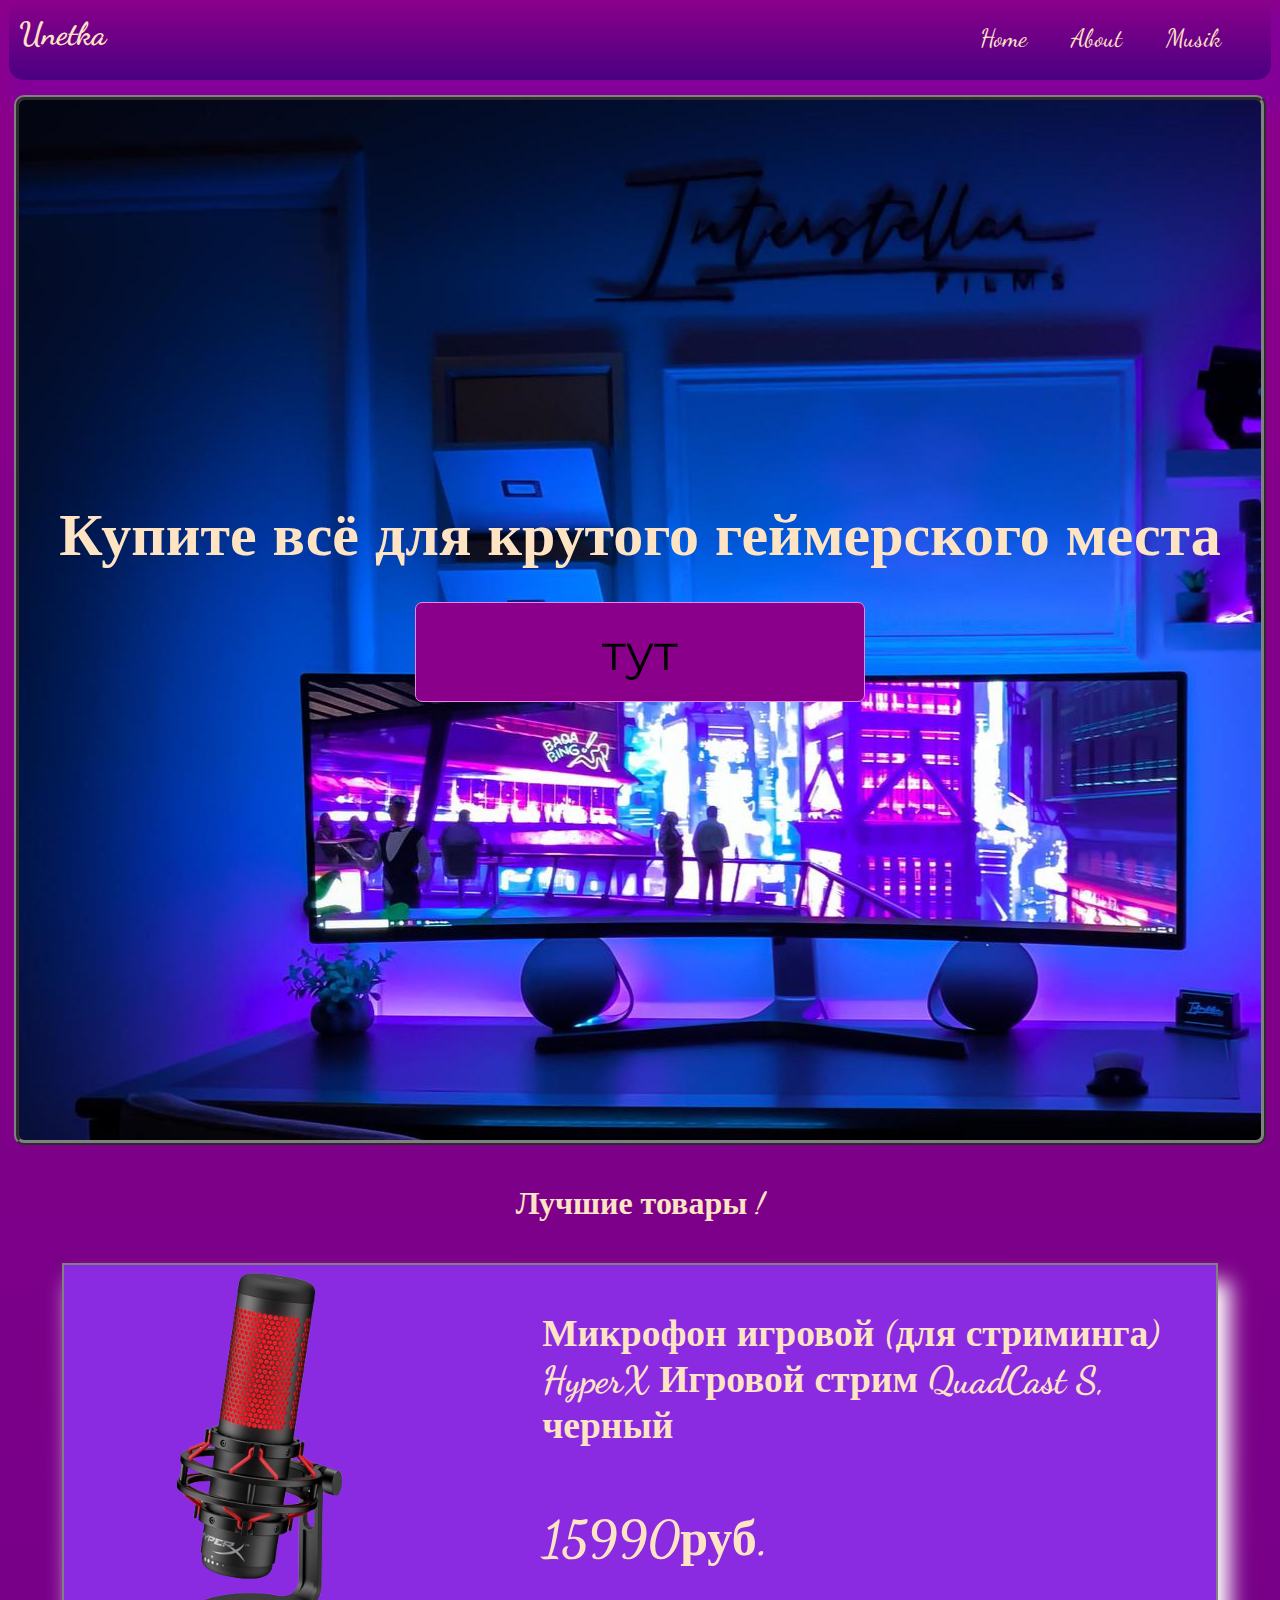
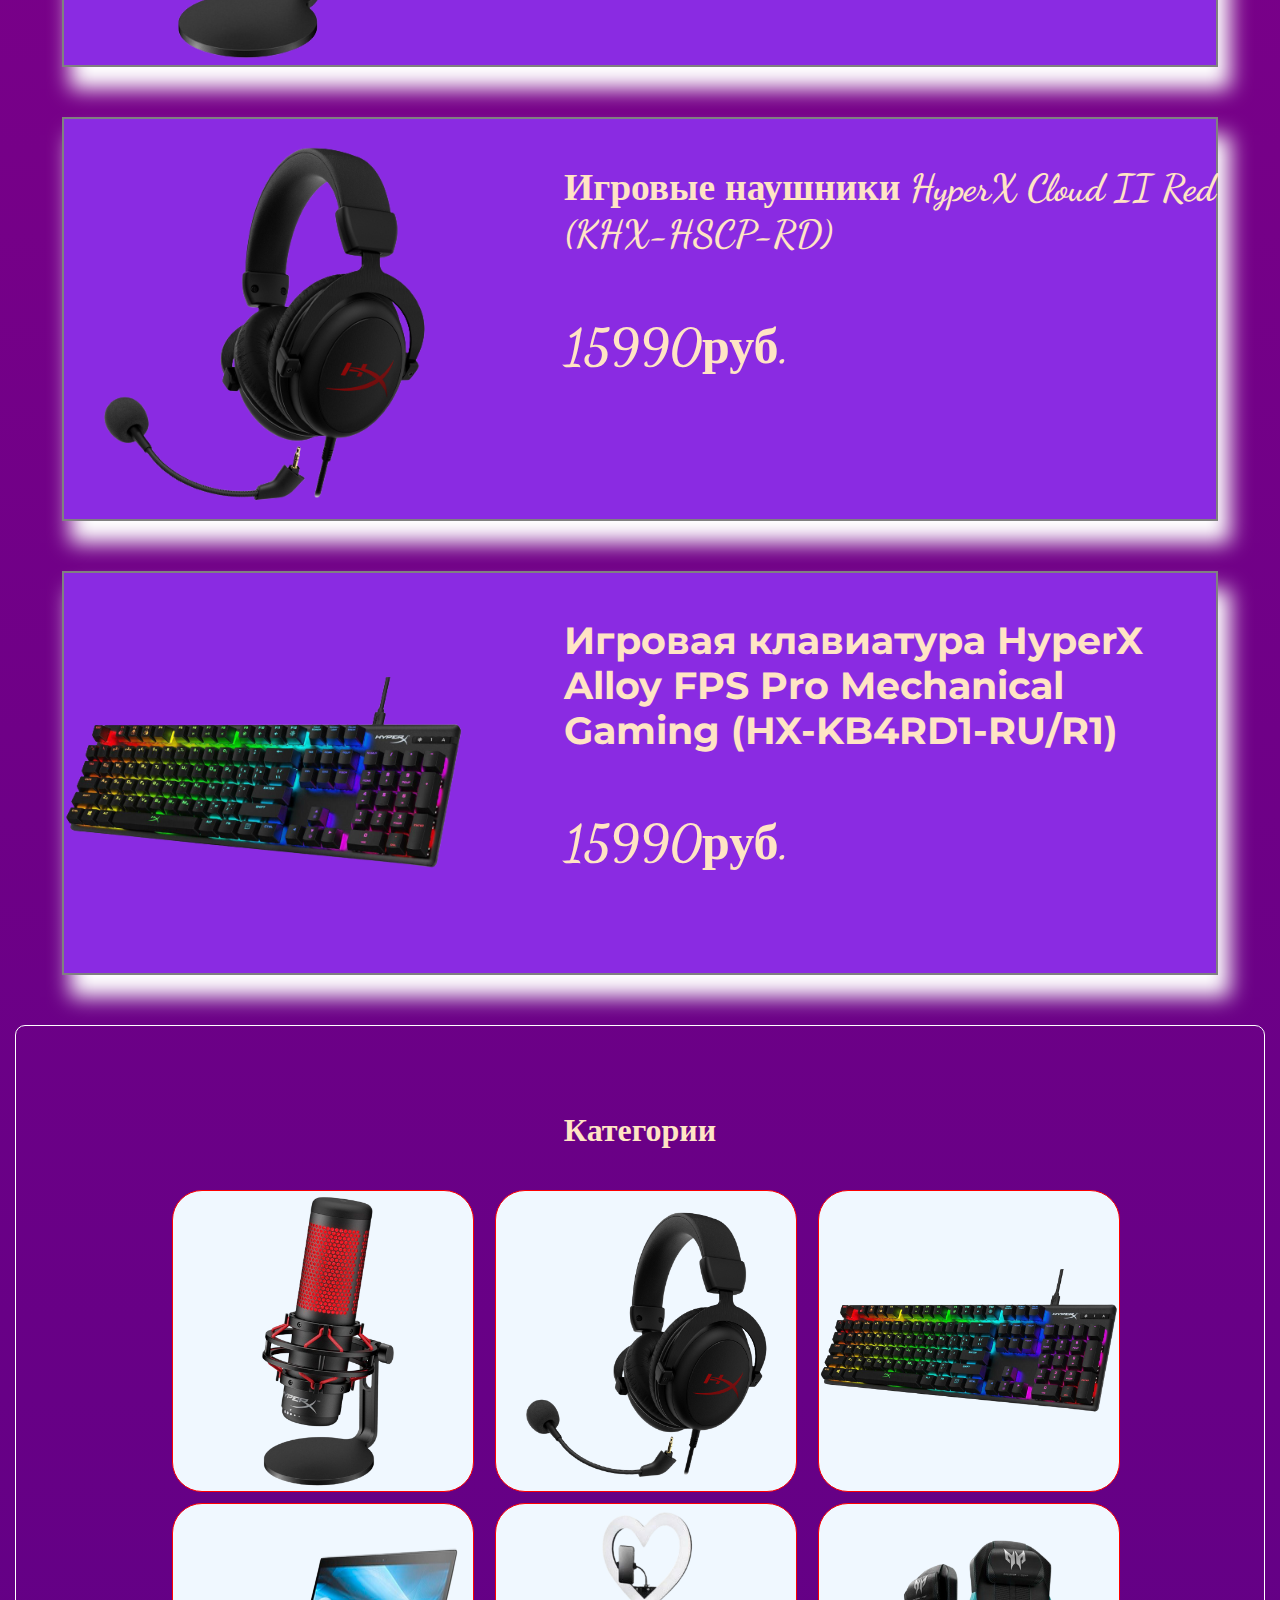
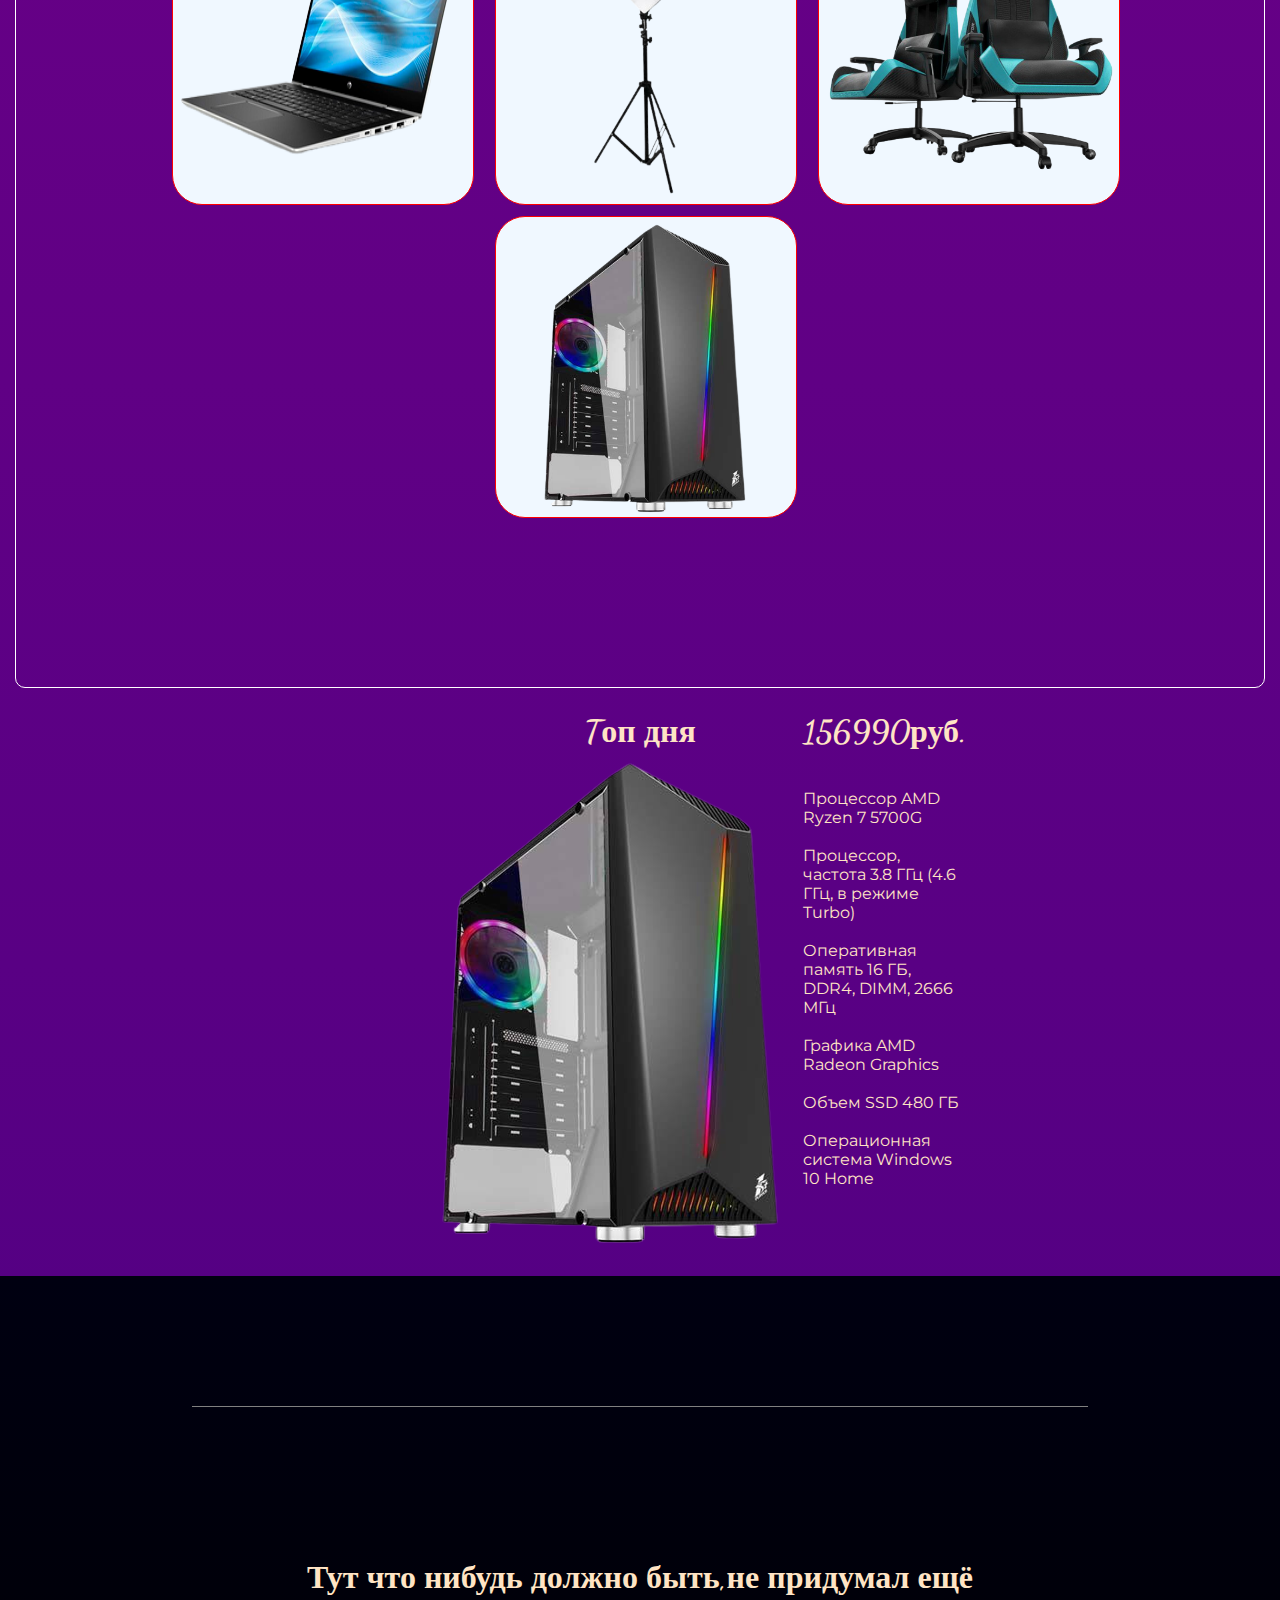
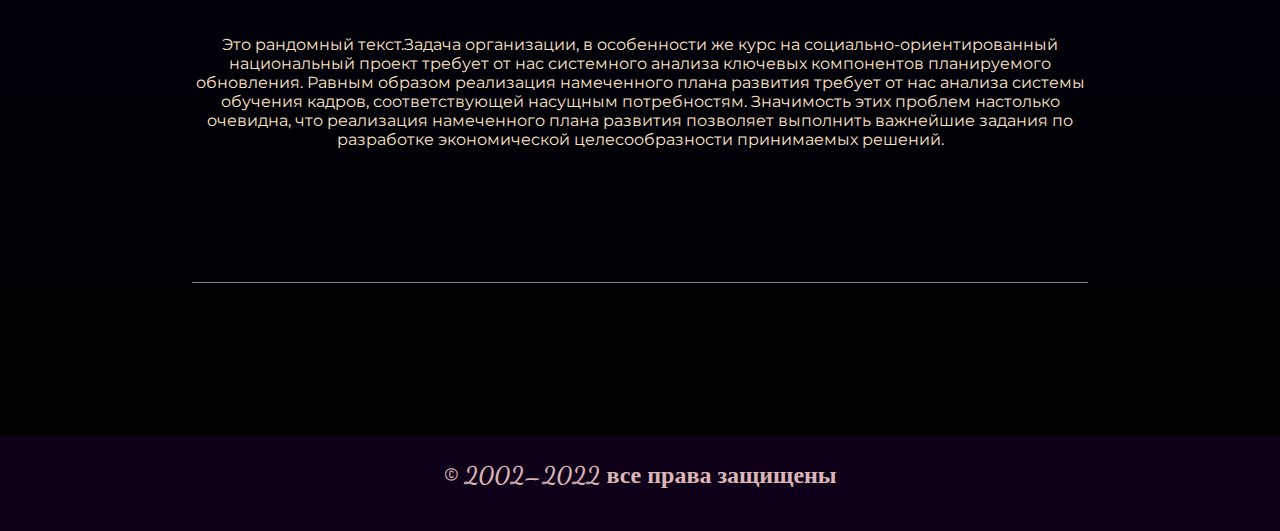
<file: index.html>
<!DOCTYPE html>
<html lang="en">
<head>
    <meta charset="UTF-8">
    <title>Home</title>
    <link rel="stylesheet" href="style.css">
    
    <link rel="preconnect" href="https://fonts.googleapis.com">
<link rel="preconnect" href="https://fonts.gstatic.com" crossorigin>
<link href="https://fonts.googleapis.com/css2?family=Anton&family=Dancing+Script&family=Montserrat&display=swap" rel="stylesheet">
   
    
</head>
<body>
    <div class="nav">
        <h1 class="logo">Unetka</h1>
        <ul class="hr">
            <li><a href="index.html">Home</a></li>
            <li><a href="About.html">About</a></li>
            <li><a href="MusikBox.html">Musik</a></li>
        </ul>
    </div>
    <header>
        <h1>Купите всё для крутого геймерского места<br></h1>
        <a href="#micro"><button class="btn">тут</button></a>
    </header>
    <h1 class="h1">Лучшие товары !</h1>
    
    
     <div class="micro" id="micro">
          <br>
           <img src="img/HyperX-QuadCast-Microphone-e1553881140332-removebg-preview.png" class="img">
           <div class="text">
           <h2><br>Микрофон игровой (для стриминга) HyperX Игровой стрим QuadCast S, черный</h2>
            <p><br>HyperX QuadCastTM — полнофункциональный автономный микрофон, который идеально подходит для начинающих стримеров или подкастеров, которым необходим конденсаторный микрофон с высоким качеством звука<br></p>
            <h1><br>15990руб.</h1>
           </div>
       </div>
       
      <div class="micro">
          <br>
           <img src="img/4-removebg-preview.png" class="img">
           <div class="text">
           <h2><br>Игровые наушники HyperX Cloud II Red (KHX-HSCP-RD)</h2>
            <p><br>Kingston HyperX Cloud II - проводная гарнитура с наушниками закрытого типа, предназначенная для тех, кто ценит комфорт и высокое качество звука.</p>
            <h1><br>15990руб.</h1>
           </div>
       </div>
       
        <div class="micro">
          <br>
           <img src="img/img_0_711_1403_2-removebg-preview.png" class="img">
           <div class="text">
           <h2 class="h2"><br>Игровая клавиатура HyperX Alloy FPS Pro Mechanical Gaming (HX-KB4RD1-RU/R1)</h2>
            <p><br>Компактная геймерская клавиатура HyperX Alloy FPS RGB подходит для игры даже на небольшой площади. Она подключается к компьютеру с помощью кабеля с коннектором USB, дополненного прочной тканевой оплёткой.</p>
            <h1><br>15990руб.</h1>
           </div>
       </div>
       
       
       <div class="categorii">
           <h1><br><br>Категории<br><br></h1>
           <div class="blok_categorii">
           <a href="#"><img src="img/HyperX-QuadCast-Microphone-e1553881140332-removebg-preview.png" alt="" class="img_categorii"></a>
           
          
               <a href="#"><img src="img/4-removebg-preview.png" alt="" class="img_categorii"></a>
           
           
               <a href="#"><img src="img/img_0_711_1403_2-removebg-preview.png" alt="" class="img_categorii"></a>
           
          
               <a href="#"><img src="img/300px-HP_ProBook_x360_440_G1_Front_Left-removebg-preview.png" alt="" class="img_categorii"></a>
           
           
               <a href="#"><img src="img/osobennosti-kolcevyh-lamp-v-vide-serdca-i-ih-vybor-1-removebg-preview.png" alt="" class="img_categorii"></a>
           
           
               <a href="#"><img src="img/NaARw7ibczKU-removebg-preview.png" alt="" class="img_categorii"></a>
           
           
               <a href="#"><img src="img/6082070895-removebg-preview.png" alt="" class="img_categorii"><br><br><br><br><br><br></a>
           </div>
       </div>
       <div class="container_vetrina">
       <div class="vetrina">
          <h1>Tоп дня</h1>
          <img src="img/6082070895-removebg-preview.png" alt="">
       </div>
       <div class="vetrina_p">
              <h1>156990руб.<br><br></h1>
               <p>Процессор
    AMD Ryzen 7 5700G
    <br><br>
    Процессор, частота
    3.8 ГГц (4.6 ГГц, в режиме Turbo)
    <br><br>
    Оперативная память
    16 ГБ, DDR4, DIMM, 2666 МГц
    <br><br>
    Графика
    AMD Radeon Graphics
    <br><br>
    Объем SSD
    480 ГБ
    <br><br>
    Операционная система
    Windows 10 Home</p>
        </div>
       </div>
       <div class="about">
           <div class="text_about">
            <h1><br><br><br><br>Тут что нибудь должно быть,не придумал ещё<br><br></h1>
            <p>Это рандомный текст.Задача организации, в особенности же курс на социально-ориентированный национальный проект требует от нас системного анализа ключевых компонентов планируемого обновления. Равным образом реализация намеченного плана развития требует от нас анализа системы обучения кадров, соответствующей насущным потребностям. Значимость этих проблем настолько очевидна, что реализация намеченного плана развития позволяет выполнить важнейшие задания по разработке экономической целесообразности принимаемых решений.<br><br><br><br><br><br><br><br></p>
            </div>
       </div>
       
       
       
      <footer>
          <h2>© 2002–2022 все права защищены</h2>
      </footer>   
</body>
</html>
</file>
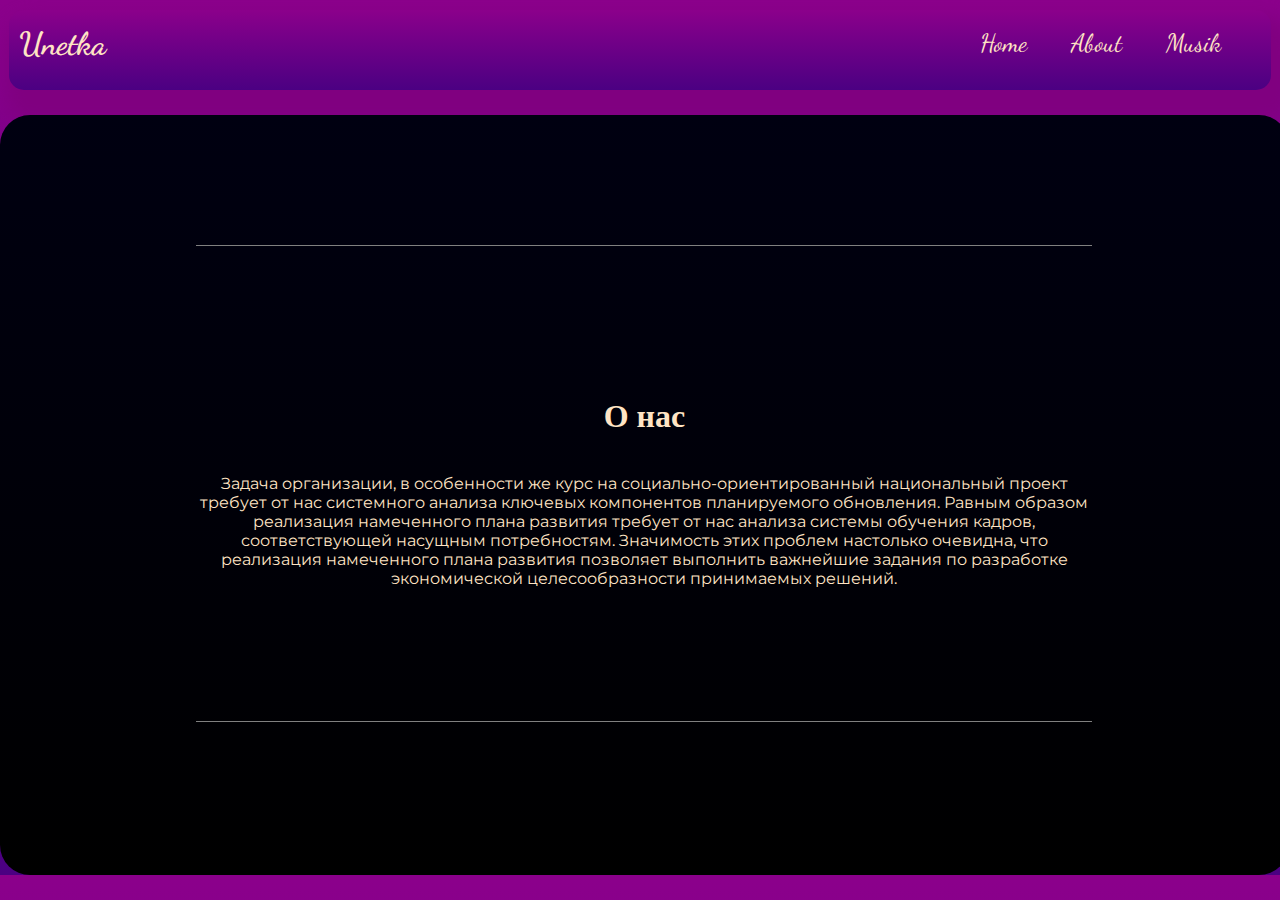
<file: About.html>
<!DOCTYPE html>
<html lang="en">
<head>
    <meta charset="UTF-8">
    <title>About</title>
    <link rel="stylesheet" href="About.css">
    
      <link rel="preconnect" href="https://fonts.googleapis.com">
<link rel="preconnect" href="https://fonts.gstatic.com" crossorigin>
<link href="https://fonts.googleapis.com/css2?family=Anton&family=Dancing+Script&family=Montserrat&display=swap" rel="stylesheet">
    
</head>
<body>
    <div class="nav">
        <h1 class="logo">Unetka</h1>
        <ul class="hr">
            <li><a href="index.html">Home</a></li>
            <li><a href="About.html">About</a></li>
            <li><a href="MusikBox.html">Musik</a></li>
        </ul>
    </div>
      <div class="about">
           <div class="text_about">
            <h1><br><br><br><br>О нас<br><br></h1>
            <p>Задача организации, в особенности же курс на социально-ориентированный национальный проект требует от нас системного анализа ключевых компонентов планируемого обновления. Равным образом реализация намеченного плана развития требует от нас анализа системы обучения кадров, соответствующей насущным потребностям. Значимость этих проблем настолько очевидна, что реализация намеченного плана развития позволяет выполнить важнейшие задания по разработке экономической целесообразности принимаемых решений.<br><br><br><br><br><br><br><br></p>
            </div>
       </div>
</body>
</html>
</file>
<file: style.css>
*{
    padding: 0;
    margin: 0;
    color: bisque;
    font-family: 'Montserrat', sans-serif;
    z-index: 3;
}

h1,h2,h3{
    font-family: 'Dancing Script', cursive;
}

body{
    z-index: 2;
    overflow-x: hidden;
    background: rgb(139, 0, 139) linear-gradient(rgb(139, 0, 139), rgb(75, 0, 130));
    box-shadow: inset 0 -2px 1px rgba(0,0,0,0), inset 0 1px 2px rgba(1,0,0,0), inset 0 0 0 60px rgba(255,255,0,0);
}

.nav{
    background: rgb(139, 0, 139) linear-gradient(rgb(139, 0, 139), rgb(75, 0, 130));
    box-shadow: inset 0 -2px 1px rgba(0,0,0,0), inset 0 1px 2px rgba(1,0,0,0), inset 0 0 0 60px rgba(255,255,0,0);
    width: 97vw;
    padding-top: 15px;
    padding-left: 10px;
    padding-right: 10px;
    margin: 0 auto;
    border-radius: 15px;
    height: 65px;
    background-color: black;
    box-shadow: 10px 20px 20px 12px #830099;
}

.logo{
    display: inline-block;
}

.hr{
    font-family: 'Dancing Script', cursive;
    text-align: right;
    margin-top: -30px;
    font-size: 15px;
}

ul.hr {
    
   }
   ul.hr li {
    font-family: 'Dancing Script', cursive;
    display: inline; 
    margin-right: 40px; 
   }

a{
    font-size: 25px; 
    font-family: 'Dancing Script', cursive;
    text-decoration: none;
    
}

a:hover{
    color: burlywood;
    transition: .2s linear;
}

@media(max-width: 1000px){
    .nav{
        height: 100px;
        align-items: center;
        padding-top: 25px; 
        font-size: 20px;
    }
    .micro{
        display: flex;
        flex-direction: row;
        align-content: space-around;
        align-items: center;
        flex-wrap: wrap;
        transition: .5s linear;
    }
}

header{
    padding-top: 400px;
    font-size: 30px;
    text-align: center;
    align-items: center;
    background: url(img/159106519211368244.jpg);
    margin: 0 auto;
    margin-bottom: 10px;
    margin-top: 15px;
    width: 97vw;
    height: 50vw;
    border: 5px ridge gray;
    border-radius: 10px;
    background-color: black;
}

.btn {
  margin-top: 30px;
  font-size: 200%;
  display: inline-block;
  color: black;
  width: 450px;
  height: 100px;
  text-decoration: none;
  user-select: none;
  padding: .25em .5em;
  outline: none;
  border: 1px solid violet;
  border-radius: 7px;
  background: rgb(139, 0, 139);
  box-shadow: inset 0 -2px 1px rgba(0,0,0,0), inset 0 1px 2px rgba(0,0,0,0), inset 0 0 0 60px rgba(255,255,0,0);
  transition: box-shadow .2s, border-color .2s;
  transition: .2s linear;
} 
.btn:hover {
    cursor: pointer;
    transition: .2s linear;
    background-color: #8000FF;
    border: none;
}
.btn:active {
  padding: calc(.25em + 1px) .5em calc(.25em - 1px);
  border-color: rgba(177,159,0,1);
  box-shadow: inset 0 -1px 1px rgba(0,0,0,.1), inset 0 1px 2px rgba(0,0,0,.3), inset 0 0 0 60px rgba(255,255,0,.45);
}

.micro{
    font-family: 'Montserrat', sans-serif;
    margin-top: 25px;
    max-height: 1000px;
    margin-bottom: 50px;
    box-shadow: 10px 20px 20px 2px white;
    font-size: 25px;
    display: flex;
    border: 2px solid gray;
    background-color: #8A2BE2;
    margin-left: auto;
    margin-right: auto;
    width: 90%;
    transition: .2s linear;
}

.micro:hover{
    transition: .5s linear;
}

.micro:hover .img img{
    width: 450px;
    height: 450px;
    transition: .3s linear;
}

.hover img{
    width: 450px;
    height: 450px;
    transition: .3s linear;
}

.text{
    text-align: left;
    margin-left: 100px;
    width: 2000px;
    font-family: 'Montserrat', sans-serif;
}
.text:hover{
    color: darkslategray; 
}

.h2{
    font-family: 'Montserrat', sans-serif;
}

.img{
    width: 400px;
    height: 400px;
    transition: .3s linear;
}

img{
    width: 100%;
    height: 100%;
}


.micro:hover{
    color: darkslategray;
    box-shadow: 10px 20px 20px 2px gray;
    background-color: #7B68EE;
    transition: .3s linear;
}

.text p{
    z-index: 1;
    display: none;
    transition: .3s linear;
}

.micro:hover .text p{
    display: block;
    transition: .3s linear;
}

.h1{
    text-decoration: none;
    border: none;
    margin-top: 40px;
    margin-bottom: 40px;
    text-align: center;
}

/* Categorii */

.categorii{
    width: 96vw;
    text-align: center;
    padding: 10px;
    border-radius: 10px;
    margin-left: auto;
    margin-right: auto;
    border: 1px solid white; 
}

.img_categorii{
    margin-top: 15px;
    width: 300px;
    height: 300px;
    margin: 2px;
    margin-left: 15px;
    border-radius: 30px;
    border: 1px solid red;
    background-color: aliceblue; 
    transition: .2s linear;
}

.img_categorii:hover{
    border: 1px solid white;
    transition: .2s linear;
    background-color: burlywood; 
}


/* About */

.about{
    width: 100vw;
    margin: 0;
    background: linear-gradient(to top, #000, #001);
    margin-top: 25px;
    height: 700px;
    padding-left: 0;
    padding-right: 0;
    padding-top: 30px;
    padding-bottom: 30px;
    text-align: center;
    
}

.text_about{
    border: 1px solid gray;
    border-left: none;
    border-right: none;
    margin-left: auto;
    margin-right: auto;
    margin-top: 100px;
    width: 70vw;
}

/* Vetrina */

.vetrina{
    color: black;
    margin-top: 25px;
    width: 20vw; 
    text-align: center;
    display: flex;
    flex-direction: column;
    margin: 0 auto;
    flex-wrap: nowrap;
}

.vetrina img{
    width: 500px;
    height: 500px;
    margin-left: -150px;
}

.container_vetrina{
    margin: 25px auto;
    width: 20vw;
    display: flex;
    gap: 35px;
}

.vetrina h1{
    text-align: center;
}

.vetrina p{
    text-align: center;
    
}
.vetrina_p{
    margin: 0 auto;
    width: 500px;
}

@media(max-width: 1120px){
    .nav{
        height: 90px;
        align-items: center;
        padding-top: 25px; 
        font-size: 20px;
}
    .micro{
        display: flex;
        flex-direction: row;
        align-content: space-around;
        align-items: baseline;
        text-align: center;
        justify-content: center;
        flex-wrap: wrap;
        transition: .5s linear;
}
    .container_vetrina{
        display: flex;
        flex-direction: column;
        flex-wrap: nowrap;
}
    .vetrina_p{
    margin-left: -50px;
}
    }
}

.infa{ 
    color: currentColor;
    background: linear-gradient(#cff,#3f9);
    width: 85vw;
    border: 3px ridge gray;
    margin-left: auto;
    margin-right: auto;
    transition: 1.5s linear;
}

.infa:hover{
     transition: 1.5s linear;
    background: linear-gradient(#3f9,#cff);
}

.infa p{
    color: black;
    transition: 1.5s linear;
}

.infa:hover p{
    margin-left: 50%;
    transition: 1.5s linear;
}

.infa h1{
    color: black;
    transition: 1.5s linear;
}

.infa:hover h1{
    margin-left: 60%;
    transition: 1.5s linear;
}

.img10{
    margin-top: -60%;
    transition: 1.5s linear;
    display: inline;
    margin-left: 60%;
}

.infa:hover .img10{
    transition: 1.5s linear;  
    text-align: left;
    margin-left: 0;
}

svg{
    margin-top: -10%;
    width:100%;
    display: inline;
}



/* Footer */

footer{
    padding-top: 25px;
    text-align: center;
    height: 70px;
    opacity: 0.8;
    background-color: black;
}
</file>
<file: About.css>
*{
    padding: 0;
    margin: 0;
    color: bisque;
    font-family: 'Montserrat', sans-serif;
}

h1,h2,h3{
    font-family: 'Dancing Script', cursive;
}

body{
    background: rgb(139, 0, 139) linear-gradient(rgb(139, 0, 139), rgb(75, 0, 130));
    box-shadow: inset 0 -2px 1px rgba(0,0,0,0), inset 0 1px 2px rgba(1,0,0,0), inset 0 0 0 60px rgba(255,255,0,0);
}

.nav{
    background: rgb(139, 0, 139) linear-gradient(rgb(139, 0, 139), rgb(75, 0, 130));
    box-shadow: inset 0 -2px 1px rgba(0,0,0,0), inset 0 1px 2px rgba(1,0,0,0), inset 0 0 0 60px rgba(255,255,0,0);
    width: 97vw;
    padding-top: 15px;
    padding-left: 10px;
    padding-right: 10px;
    margin-left: auto;
    margin-right: auto;
    margin-top: 10px;
    border-radius: 15px;
    height: 65px;
    background-color: black;
    box-shadow: 10px 20px 20px 12px #800080;
}

.logo{
    display: inline-block;
}

.hr{
    font-family: 'Dancing Script', cursive;
    text-align: right;
    margin-top: -35px;
    font-size: 15px;
}

ul.hr {
    
   }
   ul.hr li {
    font-family: 'Dancing Script', cursive;
    display: inline; 
    margin-right: 40px; 
   }

a{
    font-size: 25px; 
    font-family: 'Dancing Script', cursive;
    text-decoration: none;
    
}

a:hover{
    color: burlywood;
    transition: .2s linear;
}

/* About */

.about{
    width: 96vw;
    background: linear-gradient(to top, #000, #001);
    border-radius: 30px;
    margin-top: 25px;
    margin-left: auto;
    margin-right: auto;
    height: 700px;
    padding: 30px;
    text-align: center;
    
}

.text_about{
    border: 1px solid gray;
    border-left: none;
    border-right: none;
    margin-left: auto;
    margin-right: auto;
    margin-top: 100px;
    width: 70vw;
}
</file>
